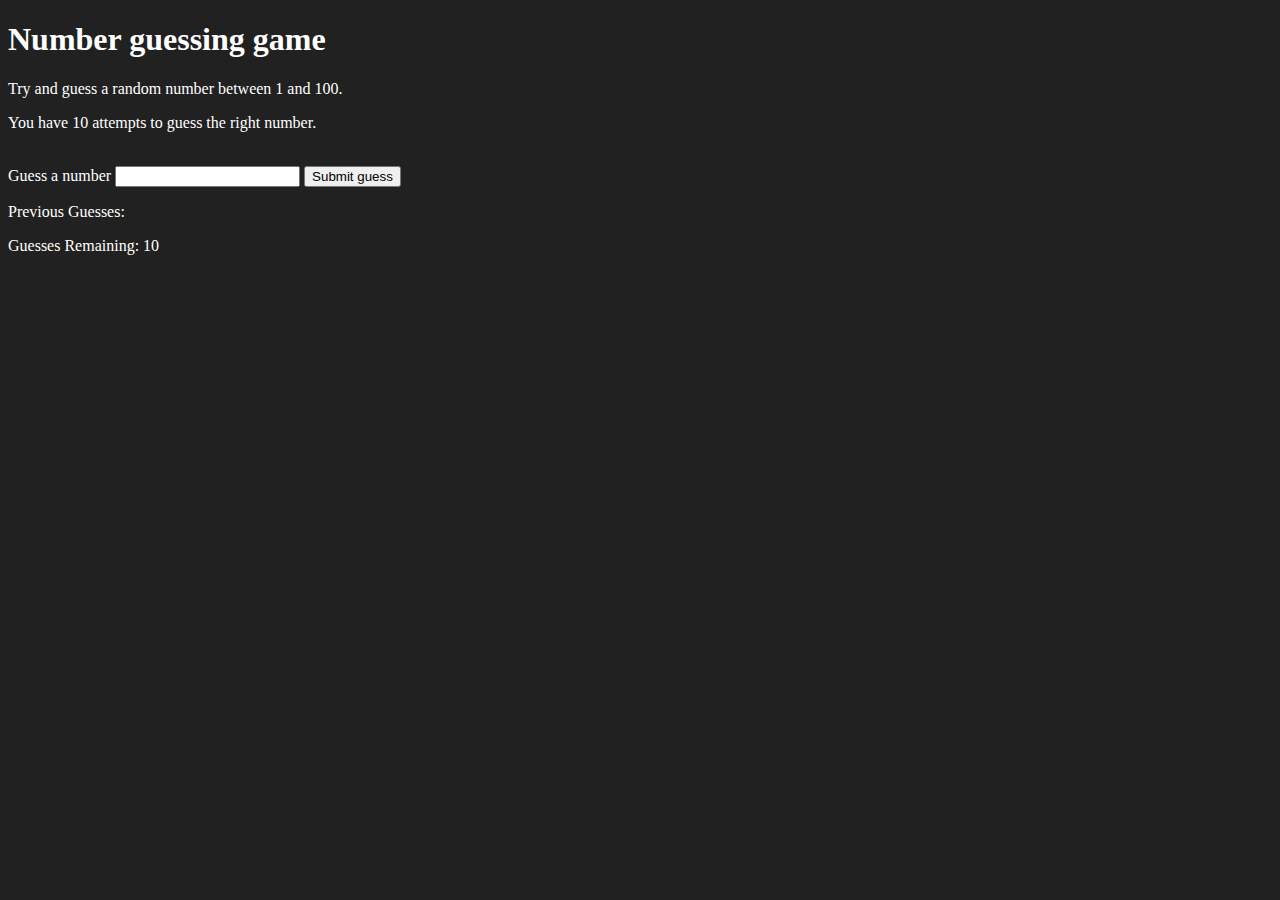
<file: Project_Personal/GuessTheNumber/index.html>
<!DOCTYPE html>
<html lang="en">
<head>
    <meta charset="UTF-8">
    <meta name="viewport" content="width=device-width, initial-scale=1.0">
    <meta http-equiv="X-UA-Compatible" content="ie=edge">
    <title>Number Guessing Game</title>
    <!-- <link rel="stylesheet" href="style.css">
    <link rel="stylesheet" href="../styles.css"> -->
</head>
<body style="background-color:#212121; color:#fff;">
    
    <div id="wrapper">
      <h1>Number guessing game</h1>
    <p>Try and guess a random number between 1 and 100.</p>
    <p>You have 10 attempts to guess the right number.</p>
    </br>
        <form class="form">
            <label2 for="guessField" id="guess">Guess a number</label>
            <input type="text" id="guessField" class="guessField">
            <input type="submit" id="subt" value="Submit guess" class="guessSubmit">
        </form>

        <div class="resultParas">
            <p >Previous Guesses: <span class="guesses"></span></p>
            <p >Guesses Remaining: <span class="lastResult">10</span></p>
            <p class="lowOrHi"></p>
        </div>
    </div>
    <script src="script.js"></script>
</body>
</html>
</file>
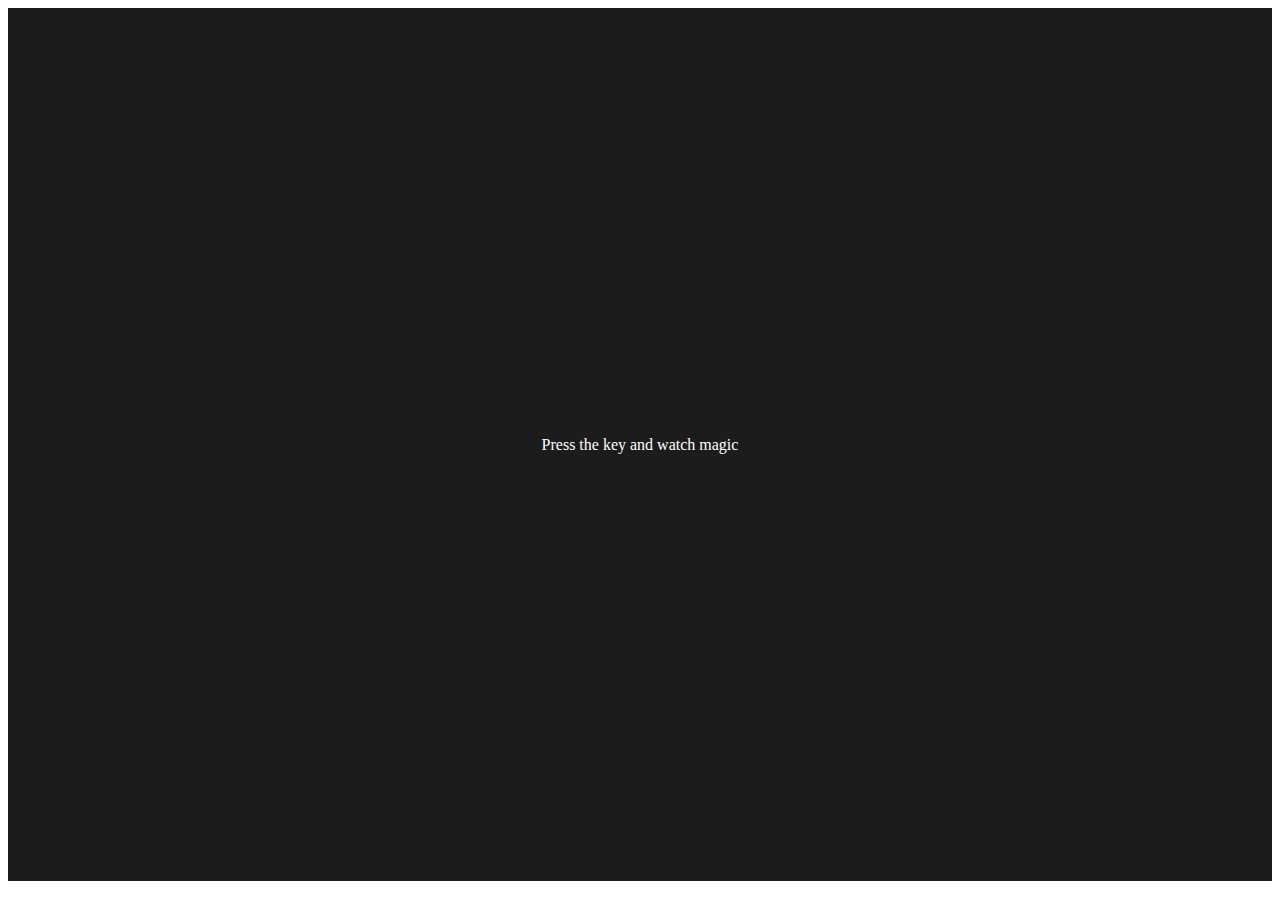
<file: Project_Personal/keyboard/index.html>
<!DOCTYPE html>
<html lang="en">
  <head>
    <meta charset="UTF-8" />
    <meta name="viewport" content="width=device-width, initial-scale=1.0" />
    <!-- <link rel="stylesheet" href="style.css" /> -->
    <title>Event KeyCodes</title>
    <!-- <link rel="stylesheet" type="text/css" href="../styles.css" /> -->
    <style>
      table,
      th,
      td {
        border: 1px solid #e7e7e7;
      }
      .project {
        background-color: #1c1c1c;
        color: #ffffff;
        display: flex;
        align-items: center;
        justify-content: center;
        text-align: center;
        height: 97vh;
      }

      .color {
        color: aliceblue;
        display: flex;
        flex-direction: row;
      }
    </style>
  </head>
  <body>
    <div class="project">
      <div id="insert">
        <div class="key">Press the key and watch magic</div>
      </div>
    </div>

    <script src="script.js"></script>
  </body>
</html>
</file>
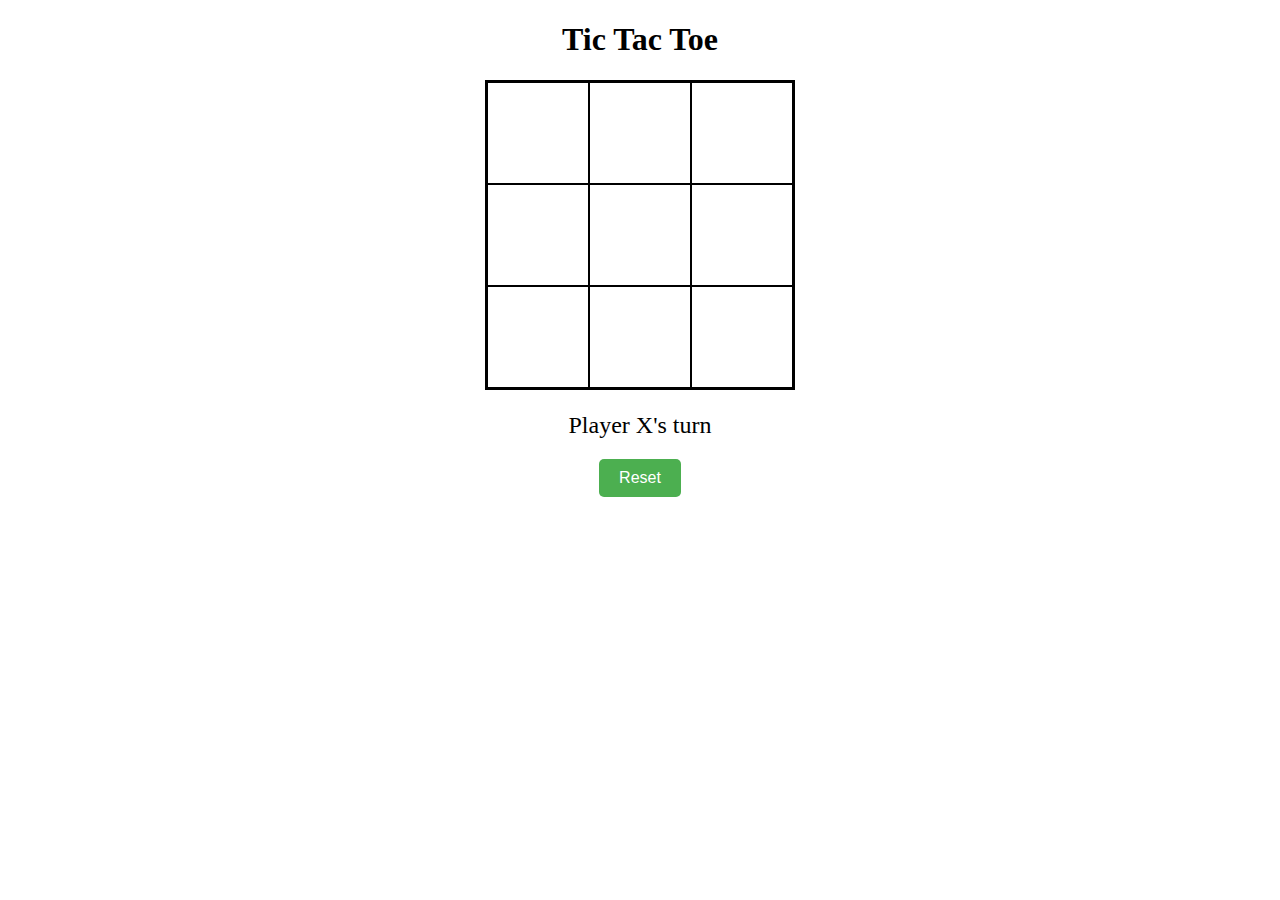
<file: Project_Personal/Tic Tac Toe/index.html>
<!DOCTYPE html>
<html lang="en">
<head>
  <meta charset="UTF-8">
  <meta name="viewport" content="width=device-width, initial-scale=1.0">
  <title>Tic Tac Toe</title>
  <link rel="stylesheet" href="style.css">
</head>
<body>
  <div class="container">
    <h1>Tic Tac Toe</h1>
    <div id="board" class="board">
      <div class="row">
        <div class="square" data-index="0"></div>
        <div class="square" data-index="1"></div>
        <div class="square" data-index="2"></div>
      </div>
      <div class="row">
        <div class="square" data-index="3"></div>
        <div class="square" data-index="4"></div>
        <div class="square" data-index="5"></div>
      </div>
      <div class="row">
        <div class="square" data-index="6"></div>
        <div class="square" data-index="7"></div>
        <div class="square" data-index="8"></div>
      </div>
    </div>
    <div id="message" class="message">Player X's turn</div>
    <button id="resetButton" class="reset-button">Reset</button>
  </div>

  <script src="script.js"></script>
</body>
</html>
</file>
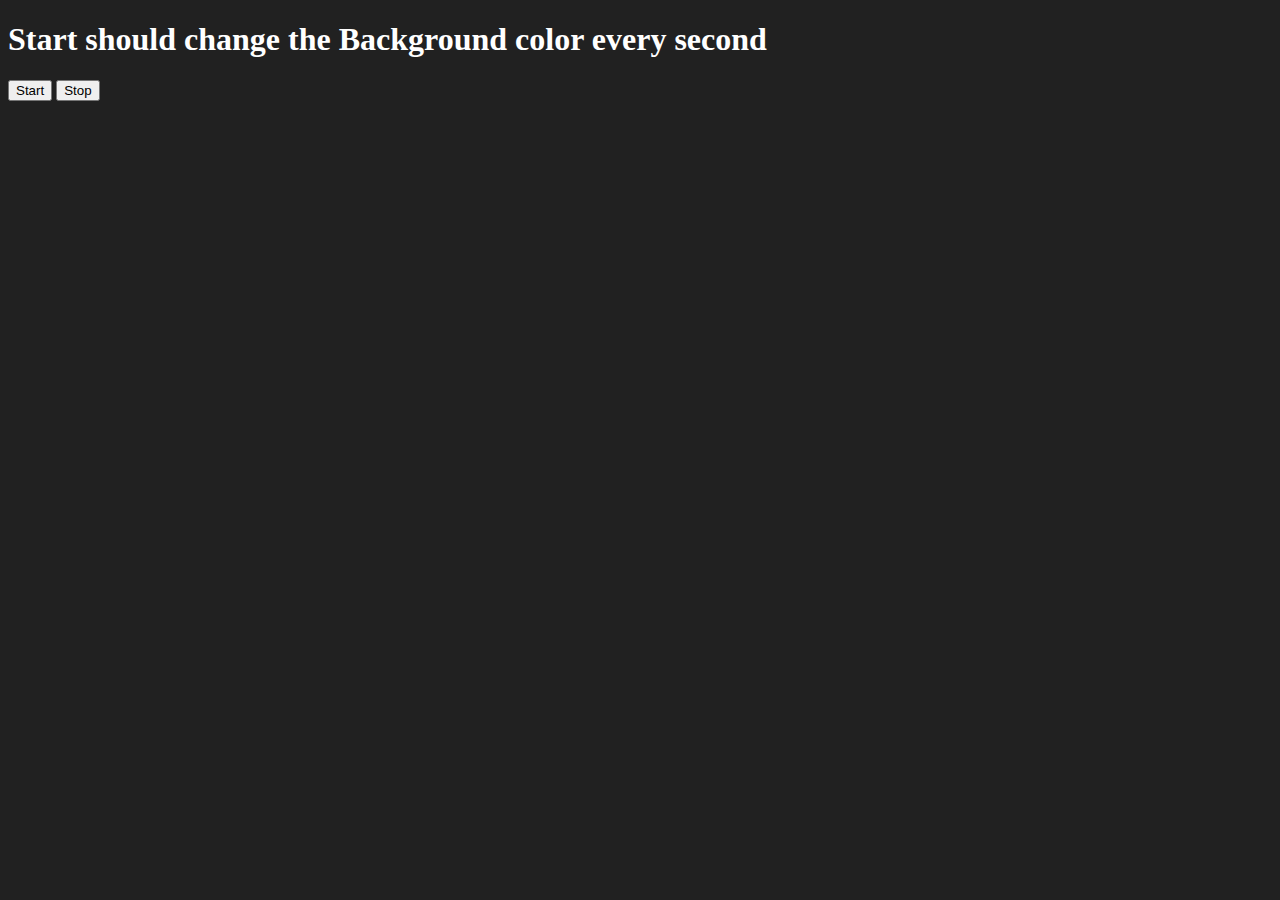
<file: Project_Personal/UnlimitedColors/index.html>
<!DOCTYPE html>
<html lang="en">
  <head>
    <meta charset="UTF-8" />
    <meta name="viewport" content="width=device-width, initial-scale=1.0" />
    <meta http-equiv="X-UA-Compatible" content="ie=edge" />
    <title>Number Guessing Game</title>
    <!-- <link rel="stylesheet" href="style.css" />
    <link rel="stylesheet" href="../styles.css" /> -->
  </head>
  <body style="background-color: #212121; color: #fff">

    <h1>Start should change the Background color every second</h1>
    <button id="start">Start</button>
    <button id="stop">Stop</button>
    <script src="script.js"></script>
  </body>
</html>
</file>
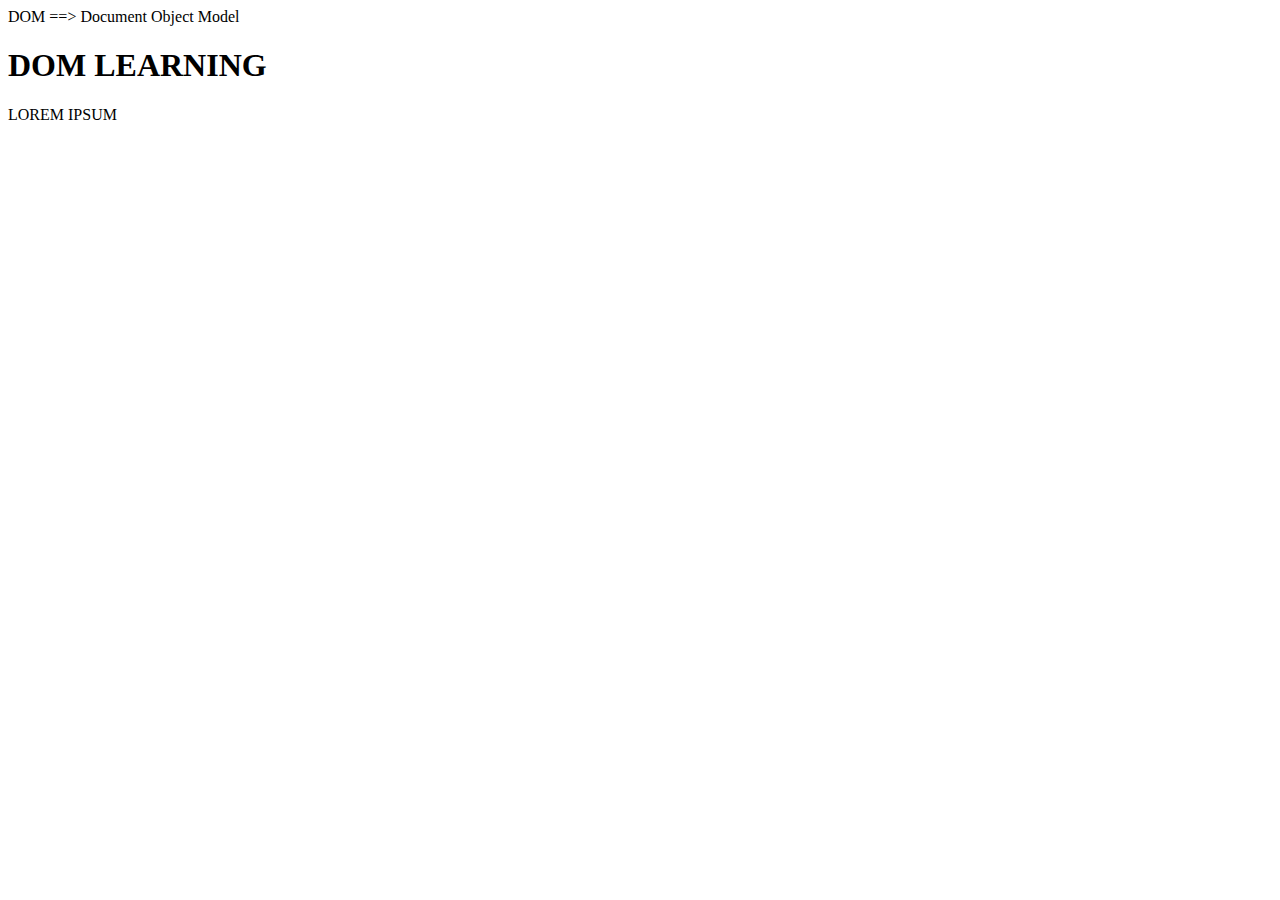
<file: 06_DOM/one.html>
DOM ==> Document Object Model
<!DOCTYPE html>
<html lang="en">
<head>
    <meta charset="UTF-8">

    <title>DOM Learning</title>
</head>
<body>
    <div class="bg-black">
        <h1 class="heading">DOM LEARNING</h1>
        <p>LOREM IPSUM</p>
    </div>
</body>
</html>
</file>
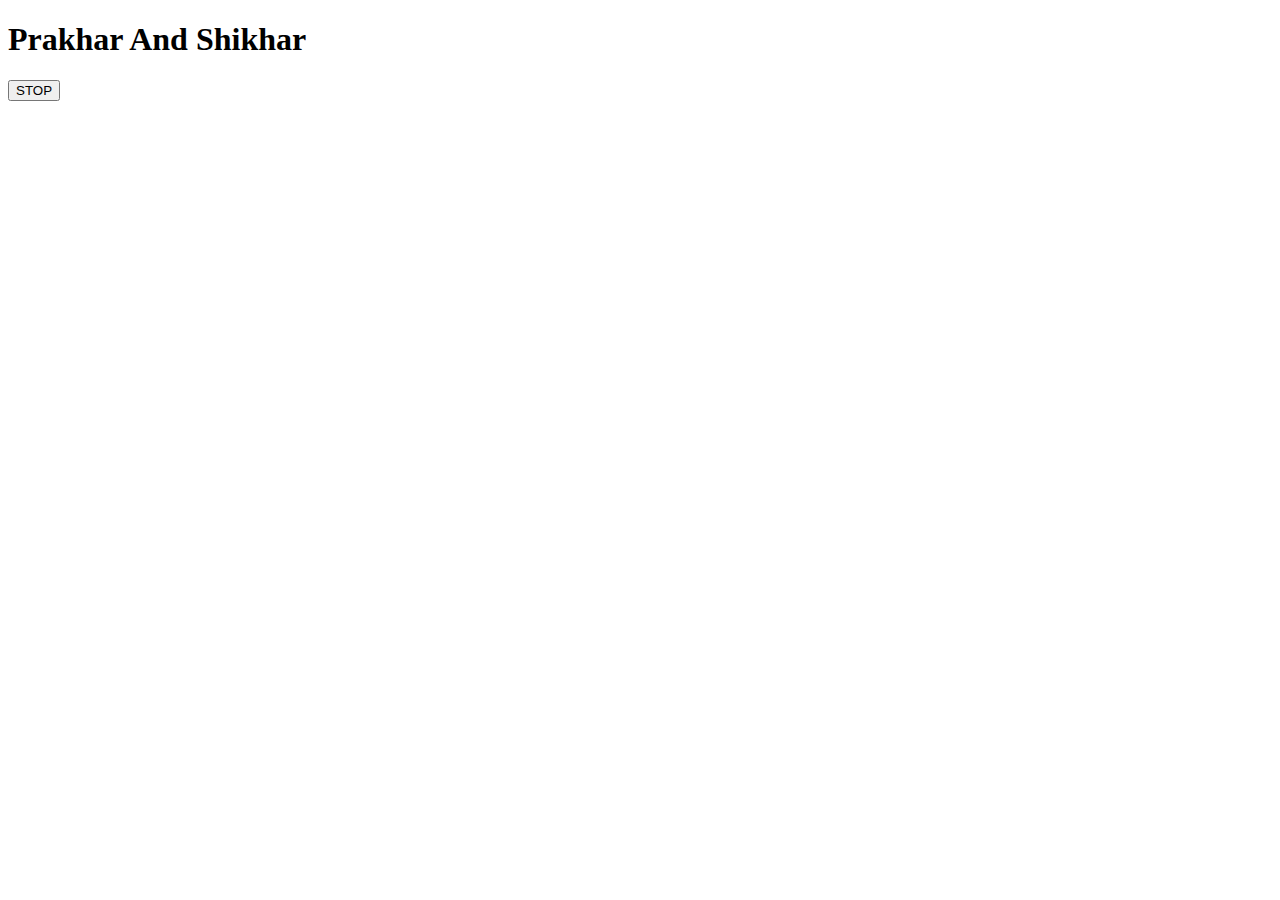
<file: 08_event_project/first.html>
<!DOCTYPE html>
<html lang="en">
<head>
    <meta charset="UTF-8">
    <meta name="viewport" content="width=device-width, initial-scale=1.0">
    <title>Document</title>
</head>
<body>
    <h1>Prakhar And Shikhar</h1>
    <button id="stop">STOP</button>
</body>
<script>
    const h1_change = function(){document.querySelector("h1").innerHTML = "Prak And Shik"};
    const changeH1 = setTimeout(h1_change, 3000);
    const console_print = function(){console.log("H1 Tag Chnage")};
    setTimeout(console_print,3500);
    //clearTimeout(changeH1);
    document.querySelector("#stop").addEventListener("click",function() {
        clearTimeout(changeH1);
        console.log("Change H1 Executed");
    });
</script>
</html>
</file>
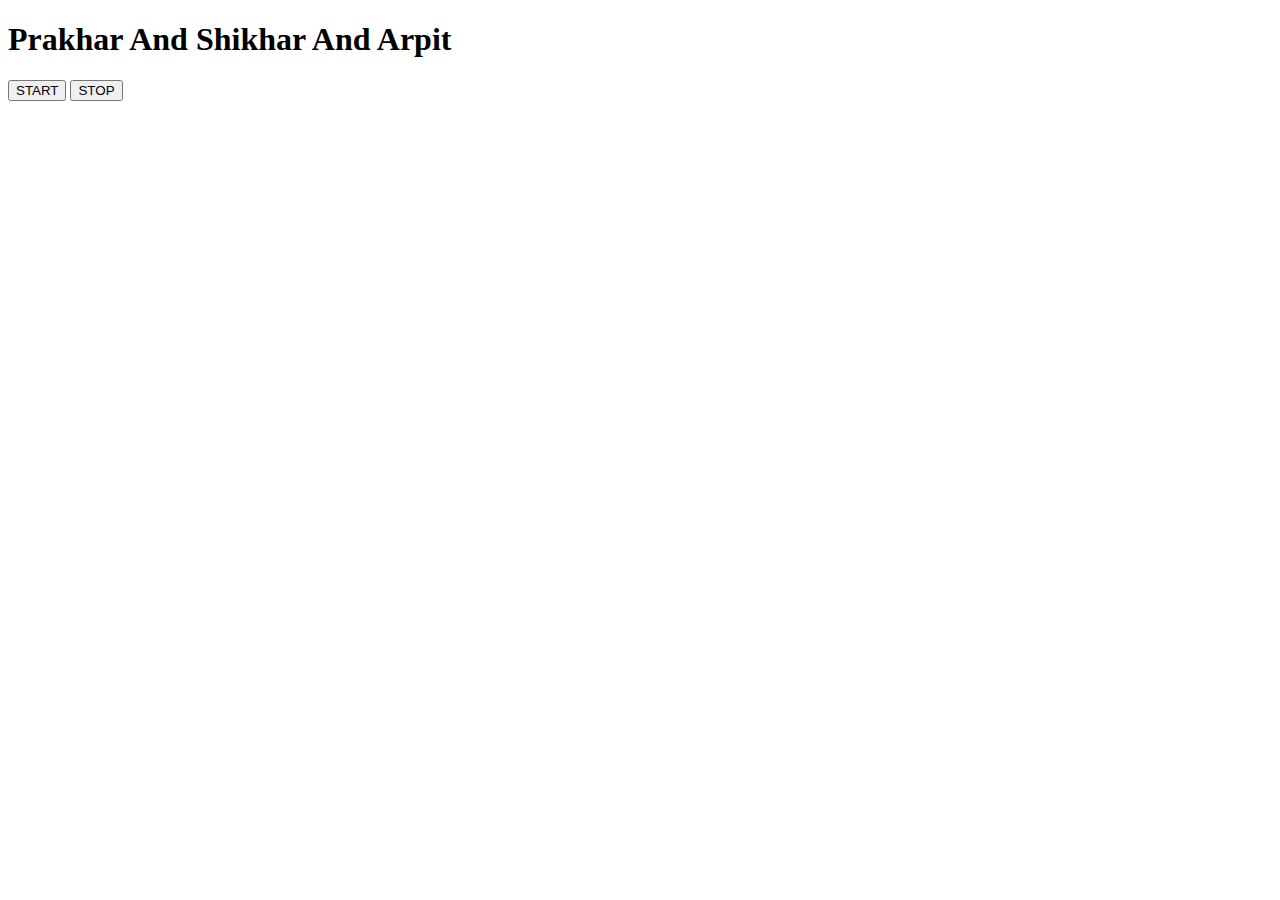
<file: 08_event_project/second.html>
<!DOCTYPE html>
<html lang="en">
<head>
    <meta charset="UTF-8">
    <meta name="viewport" content="width=device-width, initial-scale=1.0">
    <title>Document</title>
</head>
<body>
    <h1>Prakhar And Shikhar And Arpit</h1>
    <button id="start">START</button>
    <button id="stop">STOP</button>
</body>
<script>
    let consolePrint;
    const startprintName = function(){
        let a=1;
        consolePrint = setInterval(printNameOnConsole,2000);
        function printNameOnConsole(){
            console.log("Prakhar",a);
            a++;
        }
    }
    const stopprintName = function(){
        clearInterval(consolePrint);
        console.log("Clear Interval executed");
    }
    document.querySelector("#start").addEventListener("click",startprintName);
    document.querySelector("#stop").addEventListener("click",stopprintName);

</script>
</html>
</file>
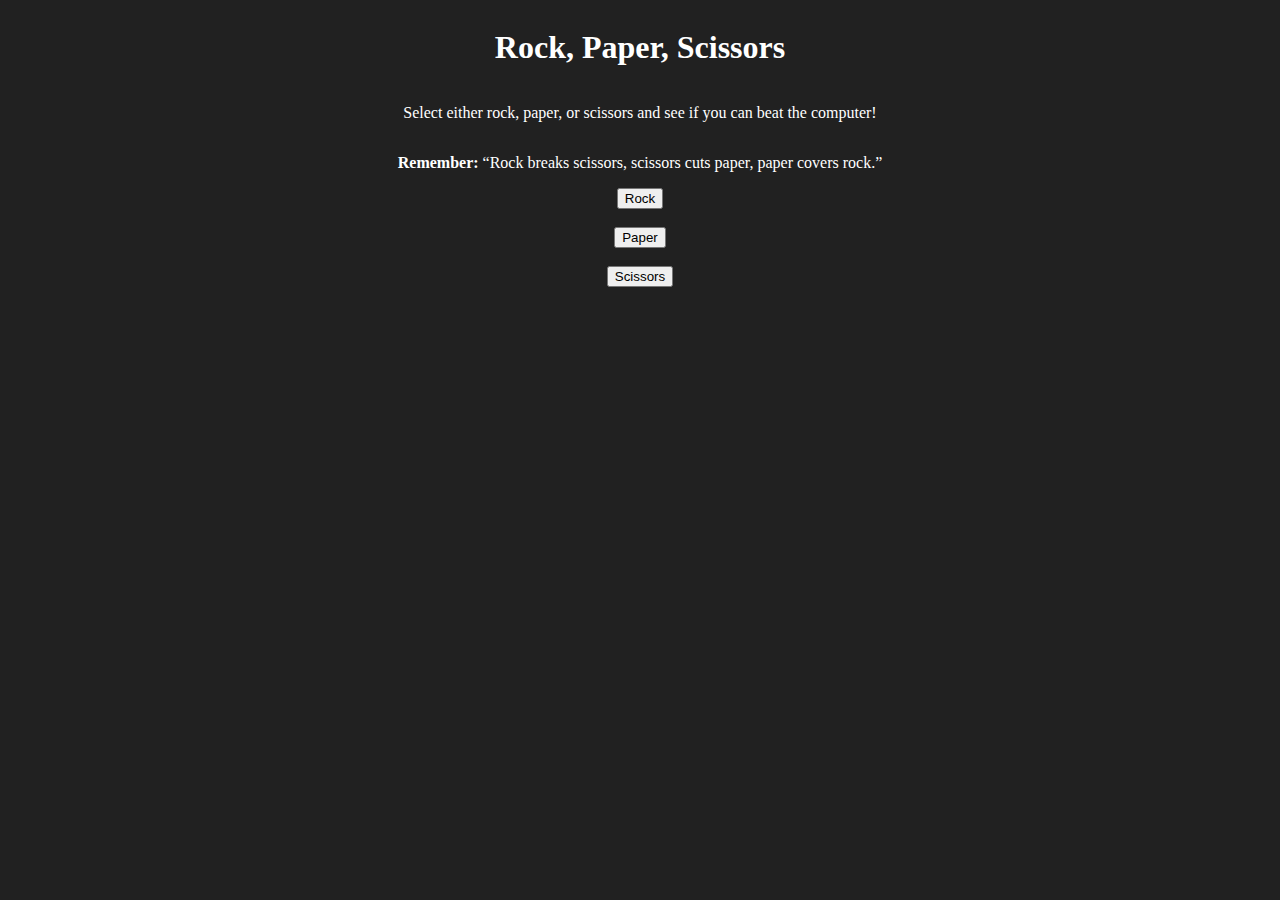
<file: Project_Personal/StonePaperSciccor.html>
<!DOCTYPE html>
<html lang='en'>
<head>
    <meta charset='UTF-8'>
    <meta name='viewport' content='width=device-width, initial-scale=1.0'>
    <title>Rock Paper Scissors</title>
    <style>
        body{
            display: flex;
            flex-direction: column;
            justify-content: center;
            align-items: center;
            align-content: center;
        }
    </style>
</head>
<body style="background-color: #212121; color: #fff" >
    <h1>Rock, Paper, Scissors</h1>
    <p>Select either rock, paper, or scissors and see if you can beat the computer!</p>
    

    <p><strong>Remember:</strong> “Rock breaks scissors, scissors cuts paper, paper covers rock.” </p>
    
    <button type='button'>Rock</button>
    <br/>
    <button type='button'>Paper</button>
    <br/>
    <button type='button'>Scissors</button>
    <br/>
    <div class='score'>

    </div>
    <br>
    <div class='message'>

    </div>
    <script>
        const message = document.querySelector('.message');
        const score = document.querySelector('.score');
        //below query selector all returns nodeList
        const buttons = document.querySelectorAll('button');
        //Index 0 for player and 1 is for computer
        const winnerScores = [0,0];
        
        for (let i = 0; i < buttons.length; i++) {
            buttons[i].addEventListener("click",playGame);
        }

        function playGame(e)
        {
            let playerSelection = e.target.innerText;
            let computerSelection = Math.random();

            if (computerSelection < .34){
                computerSelection = 'Rock';
            } else if (computerSelection <= .67){
                computerSelection = 'Paper';
            } else {
                computerSelection = 'Scissors';
            }

            let result = checkWinner(playerSelection, computerSelection);

            //output scores to the DOM
            if (result === 'Player'){
                result += ' wins!';
                //update score
                winnerScores[0]++;
            }

            if (result === 'Computer'){
                result += ' wins!';
                winnerScores[1]++;
            }

            if (result === 'Draw'){
                result += '. It\'s a tie!'
            }

            //output score into Score DIV
            score.innerHTML = 'Player Score : ' + winnerScores[0]+ '<br>' +'Computer Score: ' + winnerScores[1];

            //output player and computer's selections
            messenger('Player Selection : <strong>' + playerSelection + '</strong>' + '<br>'+ 'Computer: <strong>' + computerSelection + '</strong><br>' +'<strong>' +result+ '</strong>');
        }

        function messenger(selectionMessage){
            message.innerHTML = selectionMessage;
        }

        function checkWinner(player, computer){
            if (player === computer){
                return 'Draw';
            }

            if (player === 'Rock'){
                if(computer === 'Paper'){
                    return 'Computer';
                } else {
                    return 'Player';
                }
            }

            if (player === 'Paper'){
                if (computer === 'Scissors'){
                    return 'Computer';
                } else {
                    return 'Player';
                }
            }

            if (player === 'Scissors'){
                if (computer === 'Rock'){
                    return 'Computer';
                } else {
                    return 'Player';
                }
            }
        }
    </script>
</body>
</html>
</file>
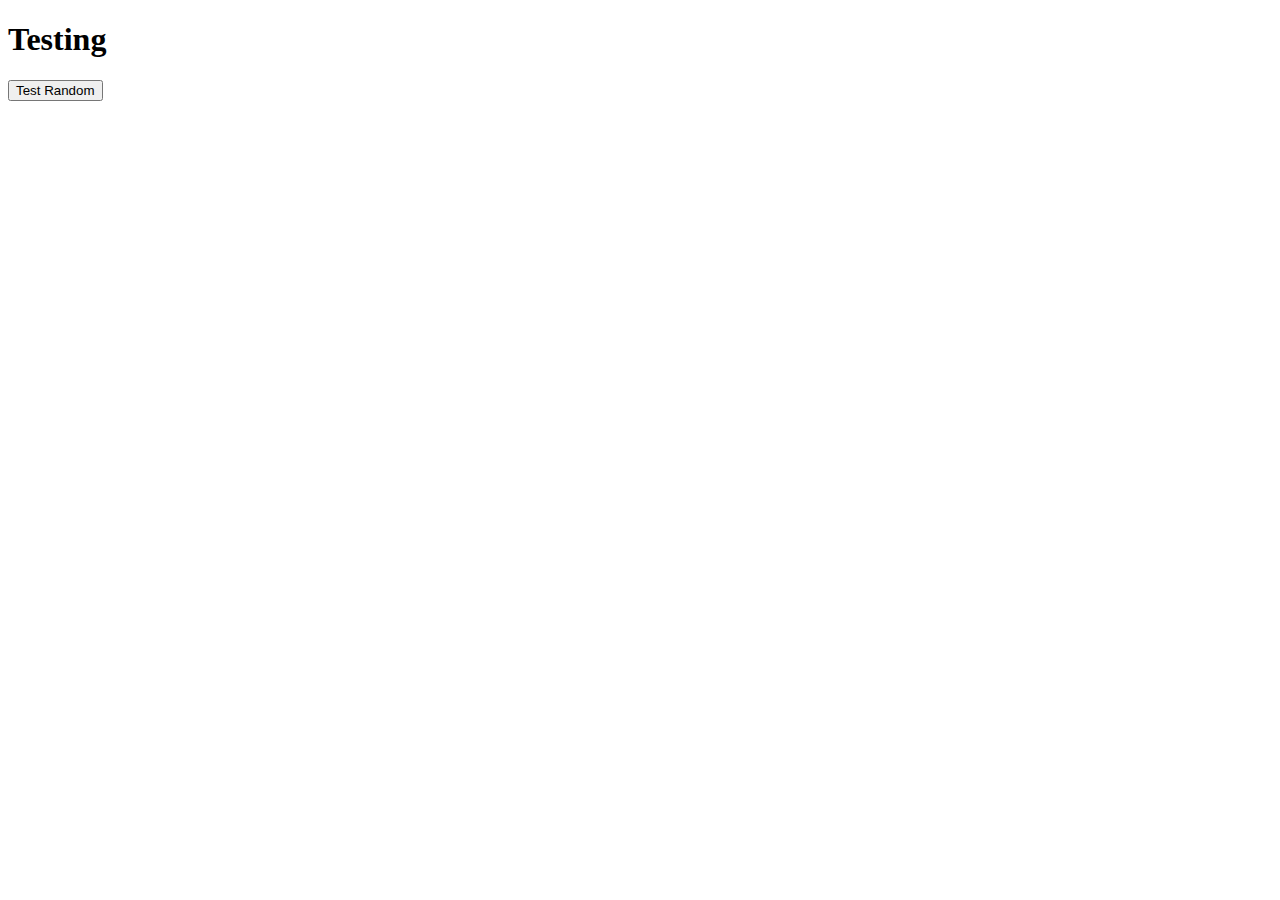
<file: Project_Personal/Test_File.html>
<!DOCTYPE html>
<html lang="en">
<head>
    <meta charset="UTF-8">
    <meta name="viewport" content="width=device-width, initial-scale=1.0">
    <title>Document</title>
</head>
<body>
    <h1>Testing</h1>
    <button id="testRandom">Test Random</button>
</body>
<script>
    // const TestBtn = document.querySelector("#testRandom")
    // TestBtn.addEventListener("click", (e) => console.log(Math.random()))
    document.querySelector("#testRandom").addEventListener("click", (e) => console.log(Math.random()))
    
</script>
</html>
</file>
<file: Project_Personal/Tic Tac Toe/style.css>
.container {
  text-align: center;
}

.board {
  display: inline-block;
  border: 2px solid black;
}

.row {
  display: flex;
}

.square {
  flex: 1;
  width: 100px;
  height: 100px;
  display: inline-block;
  font-size: 4em;
  text-align: center;
  line-height: 1.8em;
  border: 1px solid black;
  cursor: pointer;
}

.message {
  margin-top: 20px;
  font-size: 1.5em;
}

.reset-button {
  margin-top: 20px;
  font-size: 1em;
  padding: 10px 20px;
  background-color: #4CAF50;
  color: white;
  border: none;
  border-radius: 5px;
  cursor: pointer;
}

.reset-button:hover {
  background-color: #45a049;
}
</file>
